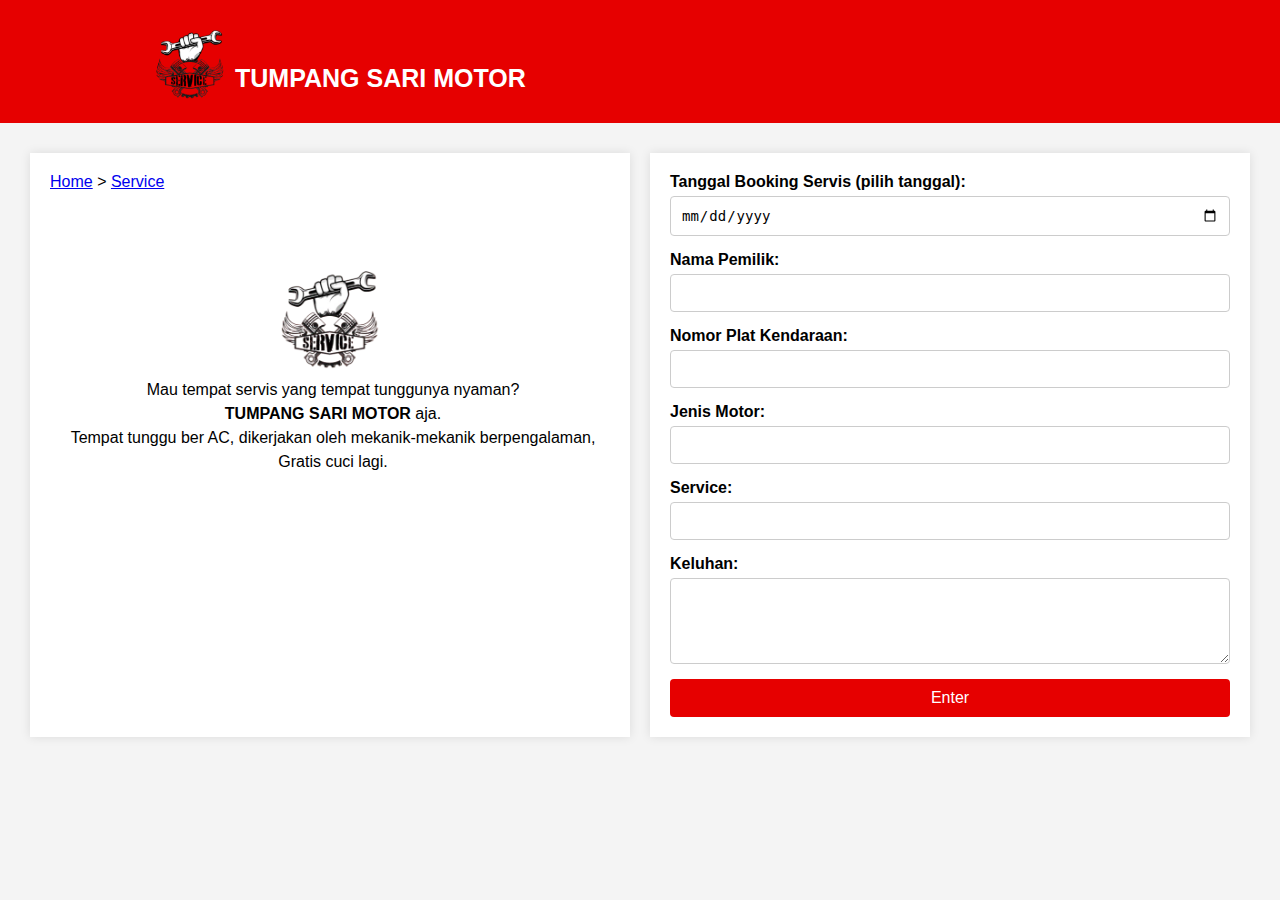
<file: index.html>
<!DOCTYPE html>
<html lang="en">
<head>
    <meta charset="UTF-8">
    <meta name="viewport" content="width=device-width, initial-scale=1.0">
    <title>Tumpang Sari Motor</title>
    <link rel="stylesheet" href="style.css">
</head>
<body>
    <header>
        <div class="logo">
            <img src="Logo.png" alt="Tumpang Sari Motor">
            <h1>TUMPANG SARI MOTOR</h1>
        </div>
    </header>

    <main>
        <div class="container">
            <div class="info">
                <a href="LD.html">Home</a> &gt; <a href="#">Service</a>
                <img src="Logo.png" alt="Servis Logo" class="service-logo">
                <p>
                    Mau tempat servis yang tempat tunggunya nyaman?
                <br>
                    <strong>TUMPANG SARI MOTOR</strong> aja.<br>
                    Tempat tunggu ber AC, dikerjakan oleh mekanik-mekanik berpengalaman, Gratis cuci lagi.
                </p>
            </div>

            <div class="form-section">
                <form action="#" method="post">
                    <label for="tanggal">Tanggal Booking Servis (pilih tanggal):</label>
                    <input type="date" id="tanggal" name="tanggal">

                    <label for="nama">Nama Pemilik:</label>
                    <input type="text" id="nama" name="nama">

                    <label for="plat">Nomor Plat Kendaraan:</label>
                    <input type="text" id="plat" name="plat">

                    <label for="jenis">Jenis Motor:</label>
                    <input type="text" id="jenis" name="jenis">

                    <label for="service">Service:</label>
                    <input type="text" id="service" name="service">

                    <label for="keluhan">Keluhan:</label>
                    <textarea id="keluhan" name="keluhan" rows="4"></textarea>

                    <button type="submit">Enter</button>
                </form>
            </div>
        </div>
    </main>
</body>
</html>
</file>
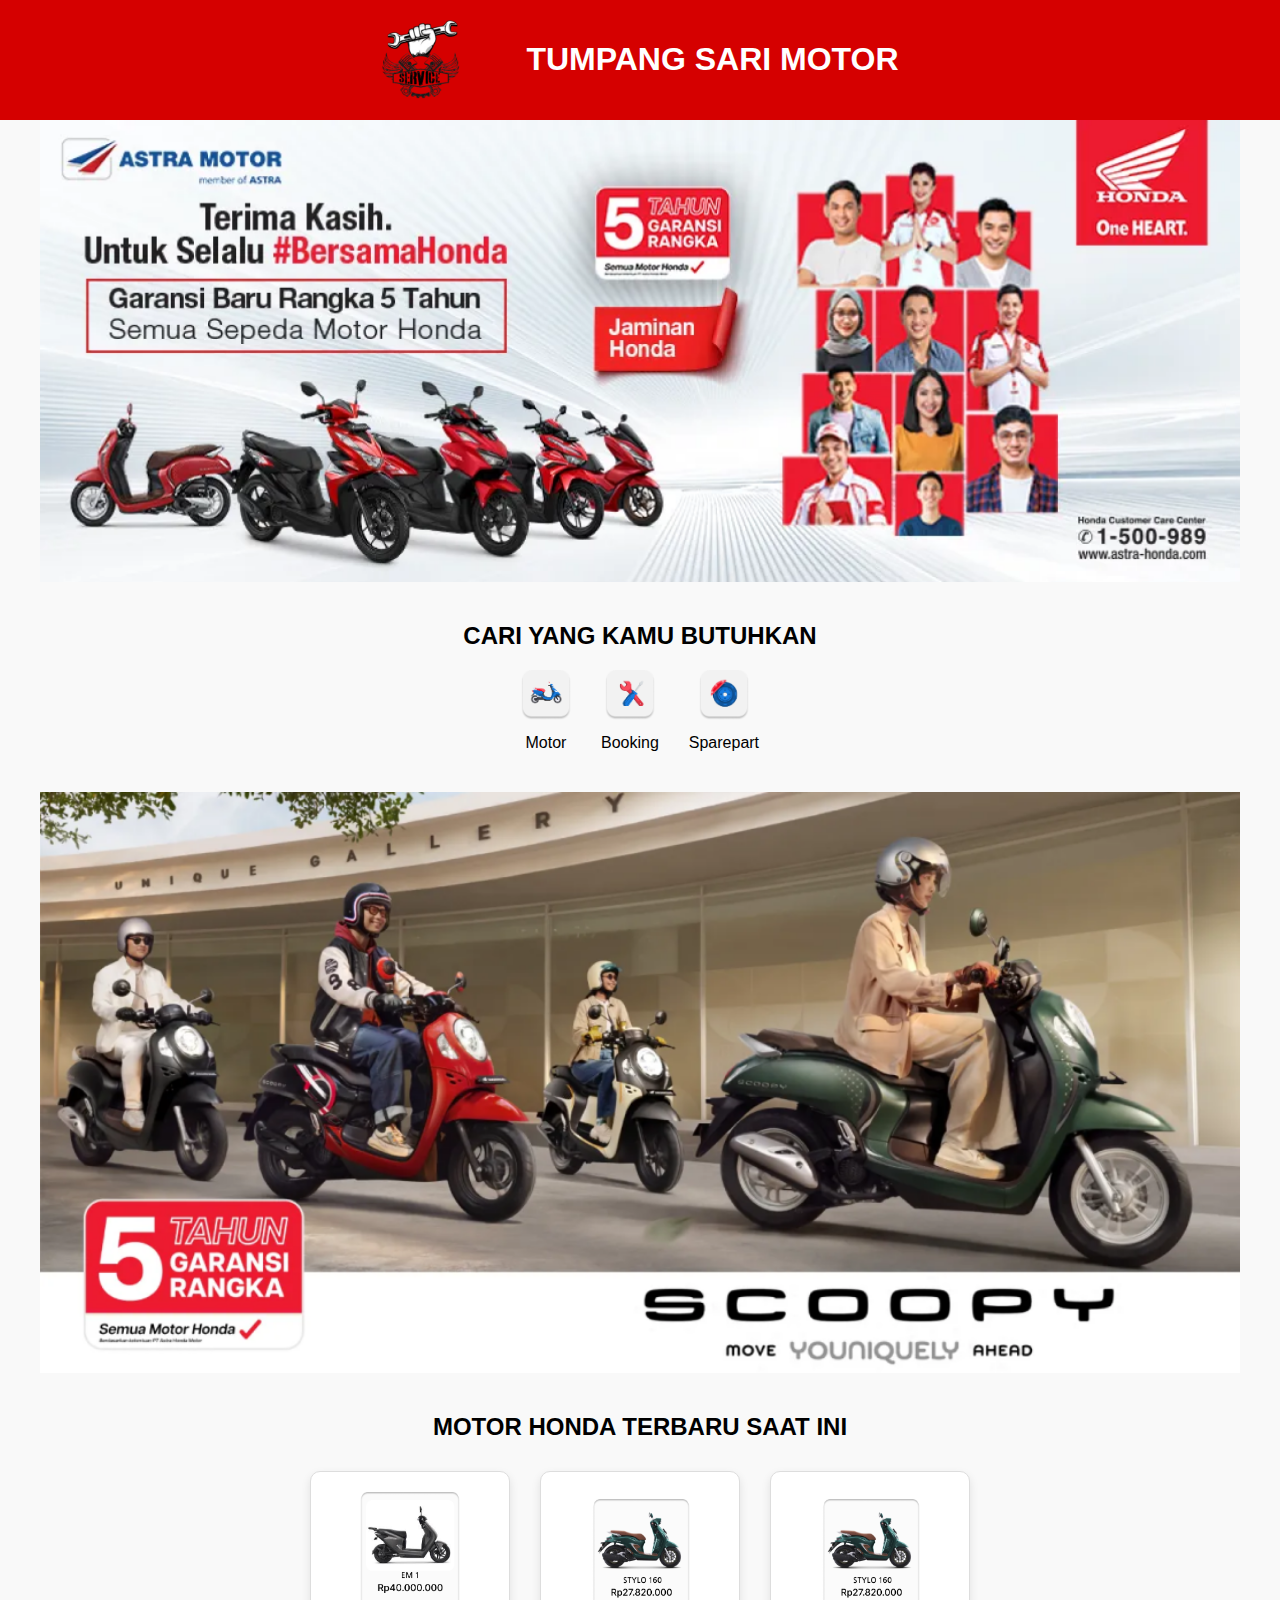
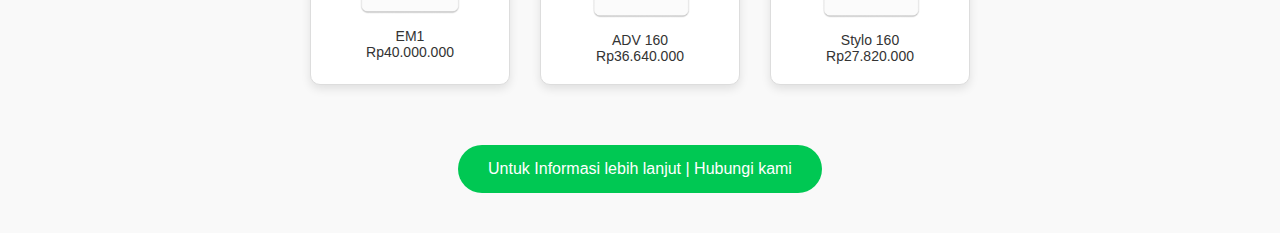
<file: LD.html>
<!DOCTYPE html>
<html lang="id">
<head>
    <meta charset="UTF-8">
    <meta name="viewport" content="width=device-width, initial-scale=1.0">
    <title>Tumpang Sari Motor</title>
    <link rel="stylesheet" href="styleLD.css">
</head>
<body>
    <header>
        <div class="header-container">
            <img src="Logo.png" alt="Tumpang Sari Motor Logo" class="logo">
            <h1>TUMPANG SARI MOTOR</h1>
        </div>
    </header>

    <section class="banner">
        <img src="honda-banner.png" alt="Astra Motor Banner">
    </section>

    <section class="services">
        <h2>CARI YANG KAMU BUTUHKAN</h2>
        <div class="service-icons">
            <div class="service-item">
                <a href="landingpage 1.html" target="_blank">
                <img src="motor-icon.png" alt="Motor Icon">
                </a>
                <p>Motor</p>
            </div>
            <div class="service-item">
                <a href="index.html" target="_blank">
                <img src="booking-icon.png" alt="Booking Icon">
                </a>
                <p>Booking</p>
            </div>
            <div class="service-item">
                <a href="sparepart.html" target="_blank">
                <img src="sparepart-icon.png" alt="Sparepart Icon">
                </a>
                <p>Sparepart</p>
            </div>
        </div>
    </section>

    <section class="featured">
        <img src="featured-motor.png" alt="Featured Honda Scoopy">
    </section>

    <section class="products">
        <h2>MOTOR HONDA TERBARU SAAT INI</h2>
        <div class="product-list">
            <div class="product-item">
                <img src="em1.png" alt="Honda EM1">
                <p>EM1<br>Rp40.000.000</p>
            </div>
            <div class="product-item">
                <img src="adv160.png" alt="Honda ADV 160">
                <p>ADV 160<br>Rp36.640.000</p>
            </div>
            <div class="product-item">
                <img src="stylo160.png" alt="Honda Stylo 160">
                <p>Stylo 160<br>Rp27.820.000</p>
            </div>
        </div>
    </section>

    <footer>
        <button class="contact-btn">Untuk Informasi lebih lanjut | Hubungi kami</button>
    </footer>
</body>
</html>
</file>
<file: styleLD.css>
* {
    margin: 0;
    padding: 0;
    box-sizing: border-box;
}

body {
    font-family: Arial, sans-serif;
    background-color: #f9f9f9;
}

header {
    background-color: #d50000;
    color: white;
    padding: 20px;
   
}

.header-container {
    display: flex;
    align-items: center;
    justify-content: center;
    flex-wrap: wrap; /* Allow items to wrap on smaller screens */
}

.logo {
    width: 80px;
    margin-right: 65px;
}

.banner img {
    width: 100%;
    max-width: 1200px;
    display: block;
    margin: 0 auto;
}

.services {
    text-align: center;
    margin: 40px 0;
}

.services h2 {
    font-size: 24px;
    margin-bottom: 20px;
}

.service-icons {
    display: flex;
    justify-content: center;
    gap: 30px;
    flex-wrap: wrap; /* Wrap service icons on small screens */
}

.service-item {
    text-align: center;
}

.service-item img {
    width: 50px;
    height: 50px;
}

.service-item p {
    margin-top: 10px;
}

.featured img {
    width: 100%;
    max-width: 1200px;
    display: block;
    margin: 40px auto;
}

.products {
    text-align: center;
    margin: 40px 0;
}

.products h2 {
    font-size: 24px;
    margin-bottom: 30px;
}

.product-list {
    display: flex;
    justify-content: center;
    gap: 30px;
    flex-wrap: wrap; /* Make product items wrap on smaller screens */
}

.product-item {
    width: 200px;
    text-align: center;
    background-color: white;
    padding: 20px;
    border: 1px solid #ddd;
    border-radius: 10px;
    box-shadow: 0 4px 10px rgba(0, 0, 0, 0.1);
    margin-bottom: 20px; /* Add margin to avoid overlap on smaller screens */
}

.product-item img {
    width: 100px;
    height: auto;
    margin-bottom: 10px;
}

.product-item p {
    font-size: 14px;
    color: #333;
}

footer {
    text-align: center;
    margin: 40px 0;
}

.contact-btn {
    background-color: #00c853;
    color: white;
    padding: 15px 30px;
    border: none;
    border-radius: 25px;
    font-size: 16px;
    cursor: pointer;
}

/* Responsive Styles */
@media (max-width: 768px) {
    .header-container {
        flex-direction: column;
    }

    .logo {
        margin-right: 0;
        margin-bottom: 10px;
    }

    .service-icons {
        gap: 15px; /* Reduce gap between service icons */
    }

    .product-item {
        width: 150px; /* Make product items narrower on smaller screens */
    }

    .services h2, .products h2 {
        font-size: 20px; /* Reduce font size for headings */
    }

    .contact-btn {
        padding: 10px 20px; /* Adjust button size */
    }
}

@media (max-width: 480px) {
    .product-item {
        width: 100%; /* Stack product items vertically on very small screens */
    }

    .service-item img {
        width: 40px;
        height: 40px; /* Adjust icon size for smaller screens */
    }

    .contact-btn {
        font-size: 14px; /* Adjust button font size */
        padding: 10px 20px;
    }
}
</file>
<file: style.css>
/* Reset default styles */
* {
    margin: 0;
    padding: 0;
    box-sizing: border-box;
}

/* Body styles */
body {
    font-family: Arial, sans-serif;
    background-color: #f4f4f4;
}

/* Header styles */
header {
    background-color: #e60000;
    color: white;
    padding: 10px 0; 
    display: flex;
    align-items: center;
    justify-content: center;
}

.logo img {
    width: 70px; 
    margin-right: 900px;
    transform: translate(0,20px);
}

.logo h1 {
    font-size: 25px; 
    margin: 0;  
    margin-left: 80px;
    transform: translate(0,-20px);
}

/* Main heading styles */
h1 {
    margin: 0;
    font-size: 24px;
}

/* Container styles */
.container {
    display: flex;
    justify-content: space-between;
    margin: 20px;
    flex-wrap: wrap; /* Allow wrapping for smaller screens */
}   

/* Info section styles */
.info {
    flex: 1; /* Allow flexibility */
    min-width: 300px; /* Minimum width for responsiveness */
    padding: 20px;
    background-color: white;
    box-shadow: 0px 0px 10px rgba(0, 0, 0, 0.1);
    margin: 10px; /* Margin for spacing */
}

.info h2 {
    font-size: 18px;
    margin-bottom: 20px;
}

.info p {
    font-size: 16px;
    line-height: 1.5;
    transform: translate(3px,0);
    text-align: center;
}

.service-logo {
    width: 100px;
    transform: translate(230px,80px);
    display: block;
    margin-bottom: 88px;
}

/* Form section styles */
.form-section {
    flex: 1; /* Allow flexibility */
    min-width: 300px; /* Minimum width for responsiveness */
    padding: 20px;
    background-color: white;
    box-shadow: 0px 0px 10px rgba(0, 0, 0, 0.1);
    margin: 10px; /* Margin for spacing */
}

form {
    display: flex;
    flex-direction: column;
}

/* Label styles */
label {
    margin-bottom: 5px;
    font-weight: bold;
}

/* Input and textarea styles */
input[type="text"],
input[type="date"],
textarea {
    margin-bottom: 15px;
    padding: 10px;
    border: 1px solid #ccc;
    border-radius: 4px;
    font-size: 14px;
}

/* Checkbox styles */
input[type="checkbox"] {
    margin-right: 5px;
}

/* Button styles */
button {
    padding: 10px;
    background-color: #e60000;
    color: white;
    border: none;
    border-radius: 4px;
    cursor: pointer;
    font-size: 16px;
}

button:hover {
    background-color: #cc0000;
}

/* Responsive styles */
@media (max-width: 768px) {
    .container {
        flex-direction: column; /* Stack elements vertically */
        margin: 10px;
    }

    .info,
    .form-section {
        width: 100%; /* Full width on small screens */
        margin-bottom: 20px; /* Space between stacked elements */
    }
}
</file>
